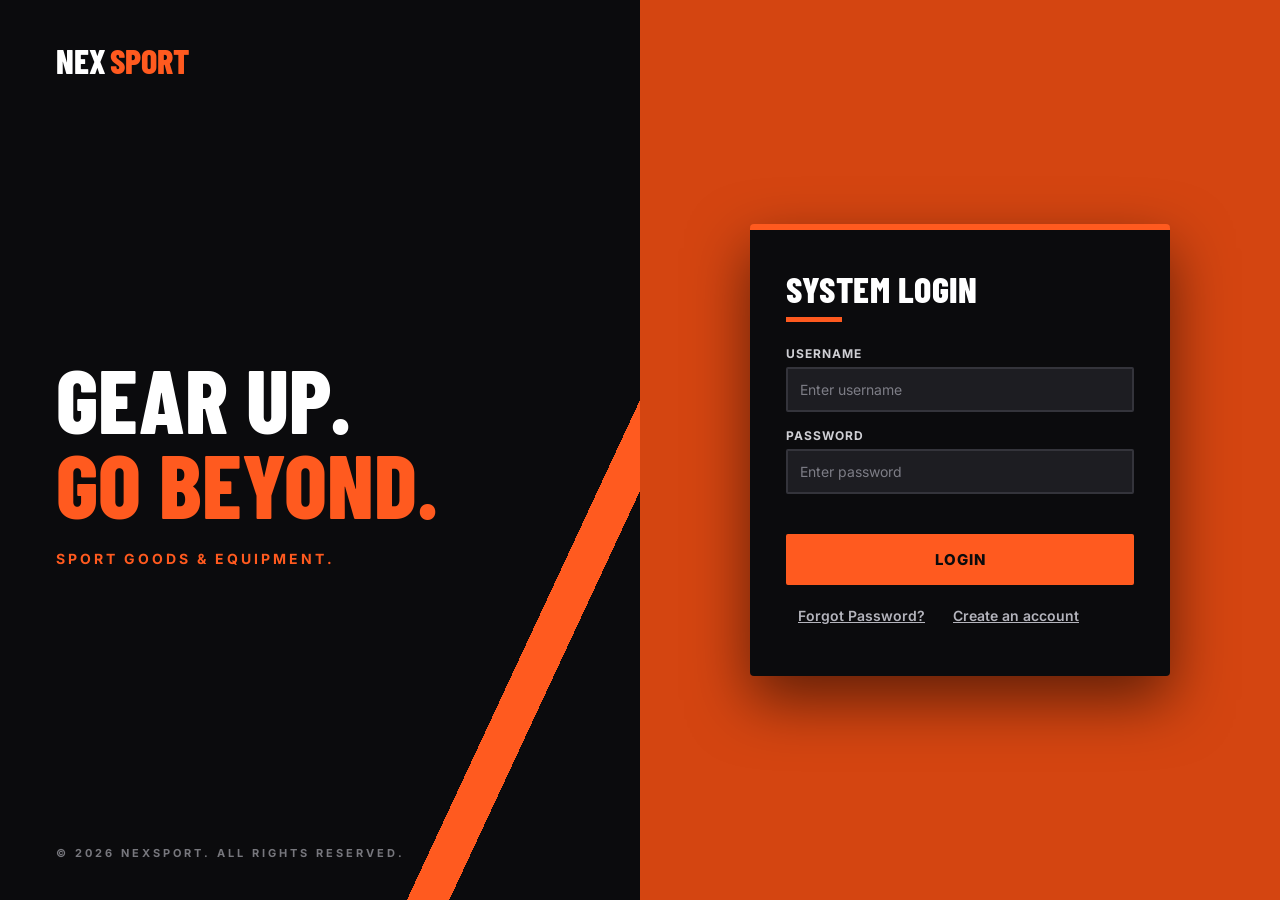
<file: public/index.html>
<!DOCTYPE html>
<html lang="en">
<head>
    <meta charset="UTF-8">
    <meta name="viewport" content="width=device-width, initial-scale=1.0">
    <title>NexSport - Login</title>
    <link rel="preconnect" href="https://fonts.googleapis.com">
    <link href="https://fonts.googleapis.com/css2?family=Barlow+Condensed:wght@700;800&family=Inter:wght@400;600;700&display=swap" rel="stylesheet">
    <link rel="stylesheet" href="styles.css">
</head>
<body class="login-page">

    <section class="login-brand">
        <div class="brand">Nex<span>Sport</span></div>

        <div class="brand-copy">
            <h1>Gear up.<br><span>Go beyond.</span></h1>
            <p>Sport goods &amp; equipment.</p>
        </div>

           <footer class="brand-foot">&copy; 2026 NEXSPORT. All rights reserved.</footer>
    </section>

    <section class="login-panel">
        <div class="login-card">
            <!-- Login Form -->
            <form id="loginForm">
                <h2>System Login</h2>
                <div class="form-group">
                    <label for="username">Username</label>
                    <input type="text" id="username" required placeholder="Enter username">
                </div>
                <div class="form-group">
                    <label for="password">Password</label>
                    <input type="password" id="password" required placeholder="Enter password">
                </div>
                <button type="submit">Login</button>
                <button type="button" class="link-btn" onclick="toggleForgotPass(true)">Forgot Password?</button>
                <button type="button" class="link-btn" onclick="showForm('signupForm')">Create an account</button>
            </form>

            <!-- Sign Up Form (hidden by default) -->
            <form id="signupForm" style="display: none;">
                <h2>Create Account</h2>
                <div class="form-group">
                    <label for="fullName">Full Name</label>
                    <input type="text" id="fullName" required maxlength="100" placeholder="Your full name">
                </div>
                <div class="form-group">
                    <label for="signupEmail">Email</label>
                    <input type="email" id="signupEmail" required maxlength="100" placeholder="you@example.com">
                </div>
                <div class="form-group">
                    <label for="signupPhone">Phone</label>
                    <input type="tel" id="signupPhone" required maxlength="20" placeholder="+254700000000">
                </div>
                <div class="form-group">
                    <label for="newUsername">Username</label>
                    <input type="text" id="newUsername" required minlength="3" maxlength="50" placeholder="Choose a username">
                </div>
                <div class="form-group">
                    <label for="newPassword">Password</label>
                    <input type="password" id="newPassword" required minlength="8" placeholder="At least 8 characters">
                </div>
                <div class="form-group">
                    <label for="confirmPassword">Confirm Password</label>
                    <input type="password" id="confirmPassword" required minlength="8" placeholder="Repeat the password">
                </div>
                <button type="submit">Sign Up</button>
                <button type="button" class="link-btn" onclick="showForm('loginForm')">Already have an account? Log in</button>
            </form>

            <!-- Forgot Password Form (hidden by default) -->
            <form id="forgotForm" style="display: none;">
                <h2>Reset Password</h2>
                <div class="form-group">
                    <label for="resetEmail">Email Address</label>
                    <input type="email" id="resetEmail" required placeholder="Enter your registered email">
                </div>
                <button type="submit">Send Reset Link</button>
                <button type="button" class="link-btn" onclick="toggleForgotPass(false)">Back to Login</button>
            </form>
        </div>
    </section>

    <script src="app.js"></script>
</body>
</html>
</file>
<file: public/styles.css>
:root {
    --black: #0b0b0d;
    --ink: #16161a;
    --orange: #ff5a1f;
    --line: #e3e3df;
    --muted: #6b6b70;
    --display: 'Barlow Condensed', 'Arial Narrow', Arial, sans-serif;
}

* {
    box-sizing: border-box;
    margin: 0;
    padding: 0;
}

body {
    font-family: 'Inter', Arial, sans-serif;
    color: var(--ink);
    min-height: 100vh;
    display: flex;
    padding: 32px 16px;
    background-color: var(--black);
    background-image: linear-gradient(115deg, transparent 0 62%, var(--orange) 62% 64%, transparent 64%);
    background-attachment: fixed;
}

input, select, button {
    font-family: inherit;
}

/* Main card */
.card-container {
    margin: auto;
    background: #fff;
    padding: 36px 32px;
    width: 100%;
    max-width: 440px;
    border-top: 6px solid var(--orange);
    border-radius: 4px;
    box-shadow: 0 20px 50px rgba(0, 0, 0, 0.5);
}

.dashboard-container {
    max-width: 1000px;
}

h2 {
    font-family: var(--display);
    font-weight: 800;
    font-size: 36px;
    line-height: 1.05;
    text-transform: uppercase;
    letter-spacing: 0.5px;
    margin-bottom: 24px;
}

h2::after {
    content: '';
    display: block;
    width: 56px;
    height: 5px;
    background: var(--orange);
    margin-top: 10px;
}

/* Forms */
.form-group {
    margin-bottom: 16px;
}

label {
    display: block;
    margin-bottom: 6px;
    font-size: 12px;
    font-weight: 700;
    text-transform: uppercase;
    letter-spacing: 1px;
    color: var(--muted);
}

input, select {
    width: 100%;
    padding: 12px;
    border: 2px solid var(--line);
    border-radius: 2px;
    font-size: 14px;
    background: #fff;
}

input:focus, select:focus {
    outline: none;
    border-color: var(--orange);
    box-shadow: 0 0 0 3px rgba(255, 90, 31, 0.2);
}

button {
    width: 100%;
    padding: 12px;
    margin-top: 10px;
    background: var(--orange);
    color: var(--black);
    border: 2px solid var(--orange);
    border-radius: 2px;
    font-size: 14px;
    font-weight: 800;
    text-transform: uppercase;
    letter-spacing: 1px;
    cursor: pointer;
    transition: background 0.15s, color 0.15s;
}

button:hover {
    background: var(--black);
    color: var(--orange);
    border-color: var(--black);
}

.btn-danger {
    background: transparent;
    color: #d4182a;
    border-color: #d4182a;
}

.btn-danger:hover {
    background: #d4182a;
    color: #fff;
    border-color: #d4182a;
}

.link-btn {
    width: auto;
    background: none;
    border: none;
    color: var(--muted);
    font-weight: 600;
    text-transform: none;
    letter-spacing: 0;
    text-decoration: underline;
}

.link-btn:hover {
    background: none;
    color: var(--orange);
    border: none;
}


/* Table cards on the dashboard (list layout) */
#tableList {
    display: flex;
    flex-direction: column;
    gap: 10px;
    counter-reset: tables;
}

.table-card {
    counter-increment: tables;
    display: flex;
    flex-direction: row;
    align-items: center;
    gap: 16px;
    padding: 14px 20px;
    background: var(--black);
    color: #fff;
    border-left: 5px solid var(--orange);
    border-radius: 4px;
    transition: transform 0.15s, background 0.15s;
}

.table-card:hover {
    transform: translateX(4px);
    background: var(--ink);
}

.table-card::before {
    content: counter(tables, decimal-leading-zero);
    font-family: var(--display);
    font-size: 24px;
    font-weight: 800;
    color: var(--orange);
    min-width: 32px;
}

.table-card strong {
    flex: 1;
    font-family: var(--display);
    font-size: 26px;
    font-weight: 800;
    text-transform: uppercase;
    letter-spacing: 0.5px;
}

.table-card .actions {
    display: flex;
    gap: 8px;
}

.table-card .actions button {
    width: 90px;
    margin-top: 0;
    padding: 8px 10px;
    font-size: 12px;
}

.table-card .actions button:hover {
    background: #fff;
    color: var(--black);
    border-color: #fff;
}

.table-card .actions .btn-danger {
    background: transparent;
    color: #ff6b78;
    border-color: #ff6b78;
}

.table-card .actions .btn-danger:hover {
    background: #d4182a;
    color: #fff;
    border-color: #d4182a;
}

/* Records shown after View is clicked */
#results h3 {
    font-family: var(--display);
    font-size: 26px;
    font-weight: 800;
    text-transform: uppercase;
    margin-top: 32px;
}

.table-wrapper {
    overflow-x: auto;
    margin-top: 12px;
}

.data-table {
    width: 100%;
    border-collapse: collapse;
    font-size: 14px;
}

.data-table th {
    background: var(--black);
    color: #fff;
    text-align: left;
    font-size: 12px;
    text-transform: uppercase;
    letter-spacing: 1px;
    padding: 12px;
    border-bottom: 3px solid var(--orange);
    white-space: nowrap;
}


.data-table td {
    color: #000000;
    background: #fde6d3;
}

.data-table tbody tr:nth-child(even) td {
    background: #fbd5b8;
}

.data-table tbody tr:hover td {
    background: #ffc59a;
}

/* Update form helpers */
.hint {
    font-size: 13px;
    color: var(--muted);
    margin-bottom: 20px;
}

.back-link {
    display: block;
    text-align: center;
    margin-top: 20px;
    color: var(--ink);
    font-size: 12px;
    font-weight: 700;
    text-transform: uppercase;
    letter-spacing: 1px;
}

.back-link:hover {
    color: var(--orange);
}

@media (max-width: 600px) {
    .card-container {
        padding: 24px 20px;
    }
    h2 {
        font-size: 30px;
    }
    .table-card {
        flex-wrap: wrap;
    }
    .table-card strong {
        flex: 1 1 60%;
    }
    .table-card .actions {
        width: 100%;
    }
    .table-card .actions button {
        flex: 1;
        width: auto;
    }
}

/* ---------- Sidebar layout (dashboard page only) ---------- */
body.dashboard-page {
    padding: 0;
    gap: 0;
    background: #d44511;
    align-items: flex-start;
}

.sidebar {
    position: sticky;
    top: 16px;
    margin: 16px 0 16px 16px;
    width: 200px;
    flex-shrink: 0;
    max-height: calc(100vh - 32px);
    display: flex;
    flex-direction: column;
    padding: 18px 10px;
    background: var(--black);
    border-top: 4px solid var(--orange);
    border-radius: 4px;
    overflow-y: auto;
}

.brand {
    font-family: var(--display);
    font-size: 24px;
    font-weight: 800;
    text-transform: uppercase;
    color: #fff;
    padding: 0 8px;
    margin-bottom: 14px;
}

.brand span {
    color: var(--orange);
    margin-left: 4px;
}

.side-heading {
    margin: 14px 8px 6px;
    font-size: 10px;
    font-weight: 700;
    text-transform: uppercase;
    letter-spacing: 2px;
    color: #9a9aa2;
}

.sidebar .side-link {
    display: block;
    width: 100%;
    margin: 0 0 2px;
    padding: 7px 10px;
    background: none;
    border: none;
    border-left: 3px solid transparent;
    border-radius: 2px;
    color: #e6e6ea;
    font-size: 13px;
    font-weight: 600;
    text-align: left;
    text-transform: none;
    letter-spacing: 0;
    text-decoration: none;
    cursor: pointer;
}

.sidebar .side-link:hover {
    background: var(--ink);
    color: #fff;
    border-left-color: var(--orange);
}

.sidebar .side-link.active {
    background: var(--ink);
    color: var(--orange);
    border-left-color: var(--orange);
}

.sidebar .side-link.logout {
    margin-top: 10px;
    padding-top: 12px;
    border-top: 1px solid #2a2a30;
    border-radius: 0;
}

.main-content {
    flex: 1;
    min-width: 0;
    padding: 28px 32px;
    color: var(--ink);
}

/* HEADING COLOUR: change the hex code below to recolour "Store Dashboard" */
.main-content h2 {
    font-size: 38px;
    color: #16161a;
}

/* Results area */
.main-content #results h3 {
    color: #ffffff;
}

.data-table th {
    color: #ffffff;
}


@media (max-width: 800px) {
    body.dashboard-page {
        flex-direction: column;
    }
    .sidebar {
        position: static;
        width: auto;
        margin: 12px;
        max-height: none;
    }
    .main-content {
        padding: 20px 16px;
    }
}
/* ---------- Orange page background adjustments ---------- */
.main-content h2::after {
    background: var(--black);            /* underline under the heading */
}

.sidebar {
    border-top-color: #ffffff;           /* sidebar top edge */
}

.table-card {
    border-left-color: #ffffff;          /* left edge of each table row */
}

.table-card:hover {
    background: #1d1d22;
}
/* ---------- Status badges ---------- */
.badge {
    display: inline-block;
    padding: 4px 12px;
    border-radius: 999px;
    font-size: 11px;
    font-weight: 800;
    text-transform: uppercase;
    letter-spacing: 1px;
    background: #e8e8ea;
    color: #3a3a40;
}

.badge-delivered,
.badge-completed,
.badge-approved {
    background: #d9f5e3;
    color: #0d6b34;
}

.badge-shipped {
    background: #dbeafe;
    color: #1d4ed8;
}

.badge-processing,
.badge-pending {
    background: #fff0c2;
    color: #8a5a00;
}

.badge-rejected {
    background: #fde0e3;
    color: #b4172a;
}
/* ---------- Summary strip ---------- */
#summary {
    display: grid;
    grid-template-columns: repeat(auto-fit, minmax(170px, 1fr));
    gap: 14px;
    margin-bottom: 24px;
}

.stat {
    display: flex;
    flex-direction: column;
    gap: 6px;
    padding: 18px 22px 16px;
    background: linear-gradient(115deg, var(--black) 0 80%, var(--orange) 80% 84%, var(--black) 84%);
    border-bottom: 5px solid #ffffff;
    border-radius: 4px;
    box-shadow: 0 6px 16px rgba(0, 0, 0, 0.25);
    transition: transform 0.15s, box-shadow 0.15s;
}

.stat:hover {
    transform: translateY(-3px);
    box-shadow: 0 10px 22px rgba(0, 0, 0, 0.35);
}

.stat-number {
    font-family: var(--display);
    font-size: 56px;
    font-weight: 800;
    line-height: 1;
    color: var(--orange);
}

.stat-label {
    font-size: 11px;
    font-weight: 700;
    text-transform: uppercase;
    letter-spacing: 2px;
    color: var(--muted);
}

/* Last card (Pending payments) is highlighted */
.stat:last-child {
    background: linear-gradient(115deg, var(--black) 0 80%, var(--orange) 80% 84%, var(--black) 84%);
    border-bottom-color: #ffffff;
}

.stat:last-child .stat-number {
    color: var(--orange);
}

.stat:last-child .stat-label {
    color: #c9c9cf;
}
/* ---------- Card hover animation ---------- */
.table-card,
.stat {
    position: relative;
    transition: transform 0.25s cubic-bezier(0.34, 1.56, 0.64, 1),
                box-shadow 0.25s ease,
                background 0.2s ease;
}

.table-card:hover {
    transform: scale(1.02);
    z-index: 2;
    background: #1d1d22;
    box-shadow: 0 14px 28px rgba(0, 0, 0, 0.45);
}

.stat:hover {
    transform: scale(1.05);
    z-index: 2;
    box-shadow: 0 14px 28px rgba(0, 0, 0, 0.4);
}

@media (prefers-reduced-motion: reduce) {
    .table-card,
    .stat {
        transition: none;
    }
    .table-card:hover,
    .stat:hover {
        transform: none;
    }
}
/* ---------- Update page ---------- */
body.update-page {
    padding: 0;
    gap: 0;
    background: #d44511;
    align-items: flex-start;
}

.form-card {
    max-width: 780px;
    padding: 28px 30px 24px;
    background: var(--black);
    border-left: 5px solid #ffffff;
    border-radius: 4px;
    box-shadow: 0 14px 30px rgba(0, 0, 0, 0.4);
    color: #ffffff;
}

.form-card .hint {
    margin-bottom: 22px;
    padding-bottom: 16px;
    border-bottom: 1px solid #2a2a30;
    color: #b4b4bc;
    text-align: left;
}

.form-card #dynamicFields {
    display: grid;
    grid-template-columns: repeat(auto-fit, minmax(230px, 1fr));
    gap: 16px 20px;
}

.form-card .form-group {
    margin-bottom: 0;
}

.form-card label {
    color: #cfcfd4;
}

.form-card input,
.form-card select {
    background: #1d1d22;
    border: 2px solid #34343b;
    color: #ffffff;
    color-scheme: dark;
}

.form-card input::placeholder {
    color: #7d7d86;
}

.form-card input:focus,
.form-card select:focus {
    border-color: var(--orange);
    box-shadow: 0 0 0 3px rgba(255, 90, 31, 0.3);
}

.form-card button[type="submit"] {
    margin-top: 26px;
    padding: 14px;
    font-size: 15px;
}

.form-card button[type="submit"]:hover {
    background: #ffffff;
    color: var(--black);
    border-color: #ffffff;
}

.form-card .back-link {
    color: #cfcfd4;
}

.form-card .back-link:hover {
    color: var(--orange);
}

@media (max-width: 800px) {
    body.update-page {
        flex-direction: column;
    }
}
/* ---------- Login page (split screen) ---------- */
body.login-page {
    padding: 0;
    gap: 0;
    background: #d44511;
    align-items: stretch;
}

.login-brand {
    position: relative;
    flex: 1 1 50%;
    display: flex;
    flex-direction: column;
    justify-content: space-between;
    padding: 40px 56px;
    background: var(--black);
    background-image: linear-gradient(115deg, transparent 0 78%, var(--orange) 78% 82%, transparent 82%);
    overflow: hidden;
}

.login-brand .brand {
    padding: 0;
    font-size: 34px;
    margin-bottom: 0;
}

.brand-copy h1 {
    font-family: var(--display);
    font-size: clamp(56px, 7vw, 104px);
    font-weight: 800;
    line-height: 0.95;
    text-transform: uppercase;
    color: #ffffff;
}

.brand-copy h1 span {
    color: var(--orange);
}

.brand-copy p {
    max-width: 380px;
    margin-top: 22px;
    font-size: 15px;
    line-height: 1.6;
    color: #b4b4bc;
}

.brand-foot {
    font-size: 11px;
    font-weight: 700;
    text-transform: uppercase;
    letter-spacing: 3px;
    color: #77777d;
}

.login-panel {
    flex: 1 1 50%;
    display: flex;
    align-items: center;
    justify-content: center;
    padding: 40px 24px;
}

.login-card {
    width: 100%;
    max-width: 400px;
    padding: 36px 32px;
    background: #ffffff;
    border-top: 6px solid var(--black);
    border-radius: 4px;
    box-shadow: 0 20px 50px rgba(0, 0, 0, 0.4);
}

@media (max-width: 800px) {
    body.login-page {
        flex-direction: column;
    }
    .login-brand {
        flex: none;
        padding: 24px;
    }
    .brand-copy h1 {
        font-size: 48px;
    }
    .brand-copy p,
    .brand-foot {
        display: none;
    }
}
/* ---------- Results bar, search and count ---------- */
.results-bar {
    display: flex;
    align-items: center;
    flex-wrap: wrap;
    gap: 12px;
    margin-top: 32px;
}

#results .results-bar h3 {
    margin: 0;
}

.count-badge {
    padding: 5px 14px;
    background: var(--black);
    color: #ffffff;
    border-radius: 999px;
    font-size: 11px;
    font-weight: 800;
    text-transform: uppercase;
    letter-spacing: 1px;
}

.results-search {
    width: 240px;
    margin-left: auto;
    padding: 9px 14px;
    background: #ffffff;
    border: 2px solid var(--black);
    border-radius: 2px;
    color: var(--ink);
}

.results-search:focus {
    border-color: #ffffff;
    box-shadow: 0 0 0 3px rgba(11, 11, 13, 0.45);
}

.results-bar .results-close {
    width: auto;
    margin-top: 0;
    padding: 9px 18px;
    background: var(--black);
    color: #ffffff;
    border-color: var(--black);
    font-size: 12px;
}

.results-bar .results-close:hover {
    background: #ffffff;
    color: var(--black);
    border-color: #ffffff;
}

.no-match {
    margin-top: 14px;
    padding: 18px;
    background: rgba(11, 11, 13, 0.85);
    border-left: 5px solid #ffffff;
    border-radius: 4px;
    color: #e6e6ea;
    font-size: 14px;
}

@media (max-width: 600px) {
    .results-search {
        width: 100%;
        margin-left: 0;
        order: 5;
    }
}

   .data-table button {
       width: auto;
       margin-top: 0;
       padding: 4px 10px;
       font-size: 13px;
   }

   .product-img { width: 72px; height: 72px; object-fit: cover; border-radius: 6px; margin-right: 15px; background: #e9ecef; }


   @media (max-width: 600px) {
       .product-img { width: 100%; height: 160px; margin: 0 0 10px; }
   }

   /* ---------- Customer shop page: orange card ---------- */
body.shop-page .card-container {
    background: #ff5a1f;
    border-top-color: #0b0b0d;
}

body.shop-page .hint,
body.shop-page label,
body.shop-page .section-title,
body.shop-page h2 {
    color: #0b0b0d;
}

body.shop-page h2::after {
    background: #0b0b0d;
}

body.shop-page .back-link {
    color: #0b0b0d;
}

body.shop-page .back-link:hover {
    color: #ffffff;
}

   /* ---------- Shop page layout ---------- */
   #productList {
       display: flex;
       flex-direction: column;
       gap: 10px;
   }

   #productList .table-card::before {
       display: none;
   }

   .table-card .info {
       flex: 1;
       min-width: 0;
   }

   .table-card .info strong {
       display: block;
   }

   .table-card .info .field-note {
       margin-top: 4px;
       font-size: 13px;
       color: #c9c9cf;
   }

   .section-title {
       margin: 28px 0 12px;
       font-family: var(--display);
       font-size: 26px;
       font-weight: 800;
       text-transform: uppercase;
   }

   .alert-box {
       grid-column: 1 / -1;
       padding: 14px 18px;
       background: #fff0c2;
       border-left: 5px solid #8a5a00;
       border-radius: 4px;
       color: #4a3000;
       font-size: 14px;
       font-weight: 600;
   }

   .alert-box ul {
       margin: 8px 0 0 20px;
       font-weight: 400;
   }

   .badge-cancelled {
       background: #fde0e3;
       color: #b4172a;
   }
/* ---------- "Pay with" dropdown: matches the orders table ---------- */
body.shop-page #paymentMethod {
    background: #fde6d3;          /* same peach as the table rows */
    color: #000000;               /* black text, same as the table */
    border: 2px solid #0b0b0d;    /* black edge, like the table header */
    font-weight: 600;
    cursor: pointer;
}

body.shop-page #paymentMethod:hover {
    background: #ffc59a;          /* same colour a table row turns on hover */
}

body.shop-page #paymentMethod:focus {
    border-color: #0b0b0d;
    box-shadow: 0 0 0 3px rgba(11, 11, 13, 0.45);
}

body.shop-page #paymentMethod option {
    background: #fde6d3;          /* the list that drops down */
    color: #000000;
}

/* ---------- NEXSPORT login description ---------- */
.brand-copy p {
    font-size: 14px;
    font-weight: 700;
    text-transform: uppercase;
    letter-spacing: 3px;
    color: #ff5a1f;
}

/* ---------- Table size ---------- */
.data-table {
    font-size: 16px;
}

.data-table th {
    padding: 16px 22px;
    font-size: 13px;
}

.data-table td {
    padding: 16px 22px;
    border-bottom: 1px solid #e8b996;
    white-space: nowrap;
}

.table-wrapper {
    margin-top: 16px;
}

   /* ---------- Footer ---------- */
   .site-footer {
       margin-top: 40px;
       padding-top: 16px;
       border-top: 1px solid rgba(11, 11, 13, 0.35);
       text-align: center;
       font-size: 12px;
       font-weight: 600;
       letter-spacing: 1px;
       color: #0b0b0d;
   }

/* ---------- Product search box ---------- */
body.shop-page #productSearch {
    background: #fde6d3;
    color: #000000;
    border: 2px solid #0b0b0d;
    font-weight: 600;
}

body.shop-page #productSearch::placeholder {
    color: #5a4a40;
    font-weight: 400;
}

body.shop-page #productSearch:hover {
    background: #ffc59a;
}

body.shop-page #productSearch:focus {
    background: #ffc59a;
    border-color: #0b0b0d;
    box-shadow: 0 0 0 3px rgba(11, 11, 13, 0.45);
}

/* ---------- Pay with: bottom of the shop page ---------- */
body.shop-page .payment-box {
    margin-top: 32px;
}
/* ---------- Login card: dark theme ---------- */
.login-card {
    max-width: 420px;
    padding: 40px 36px;
    background: #0b0b0d;
    border-top: 6px solid #ff5a1f;
    box-shadow: 0 24px 60px rgba(0, 0, 0, 0.55);
}

.login-card h2 {
    color: #ffffff;
}

.login-card label {
    color: #cfcfd4;
}

.login-card input {
    background: #1d1d22;
    border: 2px solid #34343b;
    color: #ffffff;
    color-scheme: dark;
}

.login-card input::placeholder {
    color: #7d7d86;
}

.login-card input:focus {
    border-color: #ff5a1f;
    box-shadow: 0 0 0 3px rgba(255, 90, 31, 0.3);
}

/* stops the browser's saved-password fill from turning the box white */
.login-card input:-webkit-autofill {
    -webkit-box-shadow: 0 0 0 1000px #1d1d22 inset;
    -webkit-text-fill-color: #ffffff;
    caret-color: #ffffff;
}

.login-card button[type="submit"] {
    margin-top: 24px;
    padding: 14px;
    font-size: 15px;
}

.login-card button[type="submit"]:hover {
    background: #ffffff;
    color: #0b0b0d;
    border-color: #ffffff;
}

.login-card .link-btn {
    color: #b4b4bc;
}

.login-card .link-btn:hover {
    color: #ff5a1f;
}
</file>
